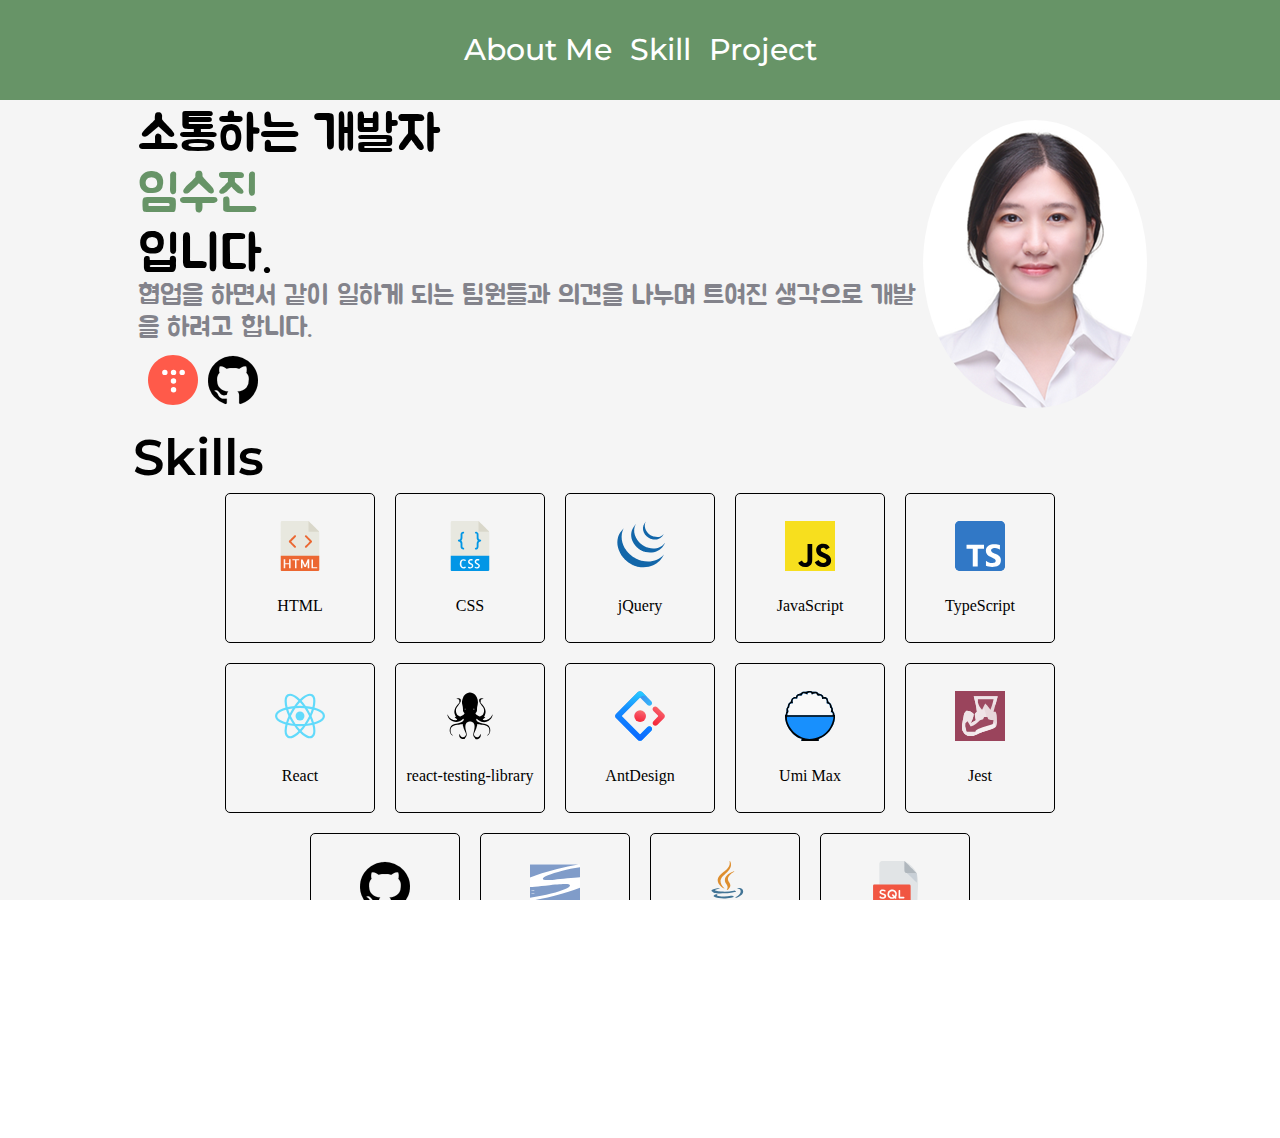
<file: index.html>
<!DOCTYPE html>
<html lang="ko-KR">
  <head>
    <meta charset="UTF-8" />
    <meta name="viewport" content="width=device-width, initial-scale=1.0" />
    <link rel="stylesheet" href="reset.css" />
    <link rel="stylesheet" href="index.css" />
    <title>Who is jin</title>
  </head>
  <body>
    <header>
      <div class="header_category">
        <span class="hd_title">jin's portfolio</span>
        <span class="hd_category_title">About Me&nbsp;</span>
        <span class="hd_category_title">Skill&nbsp;</span>
        <span class="hd_category_title">Project</span>
      </div>
    </header>
    <main>
      <div class="main_introduce_area">
        <div class="introduce_top">
          <div class="intro_left_aside_area">
            <div class="short_me">
              <p>소통하는 개발자</p>
              <p class="name">임수진</p>
              <p>입니다.</p>
            </div>
            <div class="introduce_me">
              협업을 하면서 같이 일하게 되는 팀원들과 의견을 나누며 트여진
              생각으로 개발을 하려고 합니다.
            </div>
            <div class="introduce_bottom">
              <div class="web_icon">
                <a
                  href="https://study-for-developer.tistory.com"
                  id="footerATag"
                >
                  <img src="./images/icons/t_story.svg" alt="blog"
                /></a>
              </div>
              <div class="web_icon">
                <a href="https://github.com/jinsu009" id="footerATag">
                  <img src="./images/icons/git_icon.svg" alt="git"
                /></a>
              </div>
            </div>
          </div>
          <div class="intro_right_aside_area">
            <img
              class="user_img"
              src="./images/portfolio_img.png"
              alt="sample_image"
            />
          </div>
        </div>
      </div>

      <div class="main_skills_area">
        <div class="skill_title">Skills</div>
        <div class="skill_content" id="skills"></div>
      </div>
      <div class="main_project_area">
        <div class="project_title">Project</div>

        <!-- 모바일 사이즈 - 아코디언 -->
        <ul class="faq_container"></ul>
        <!-- 일반 -->
        <div class="project_content" id="project"></div>
      </div>
    </main>
    <footer>
      <div class="footer_copyright">
        <p class="footer_email">jinjinsu_009@daum.net</p>
      </div>
    </footer>
    <script src="./data/project.js"></script>
    <script src="./index.js"></script>
  </body>
</html>
</file>
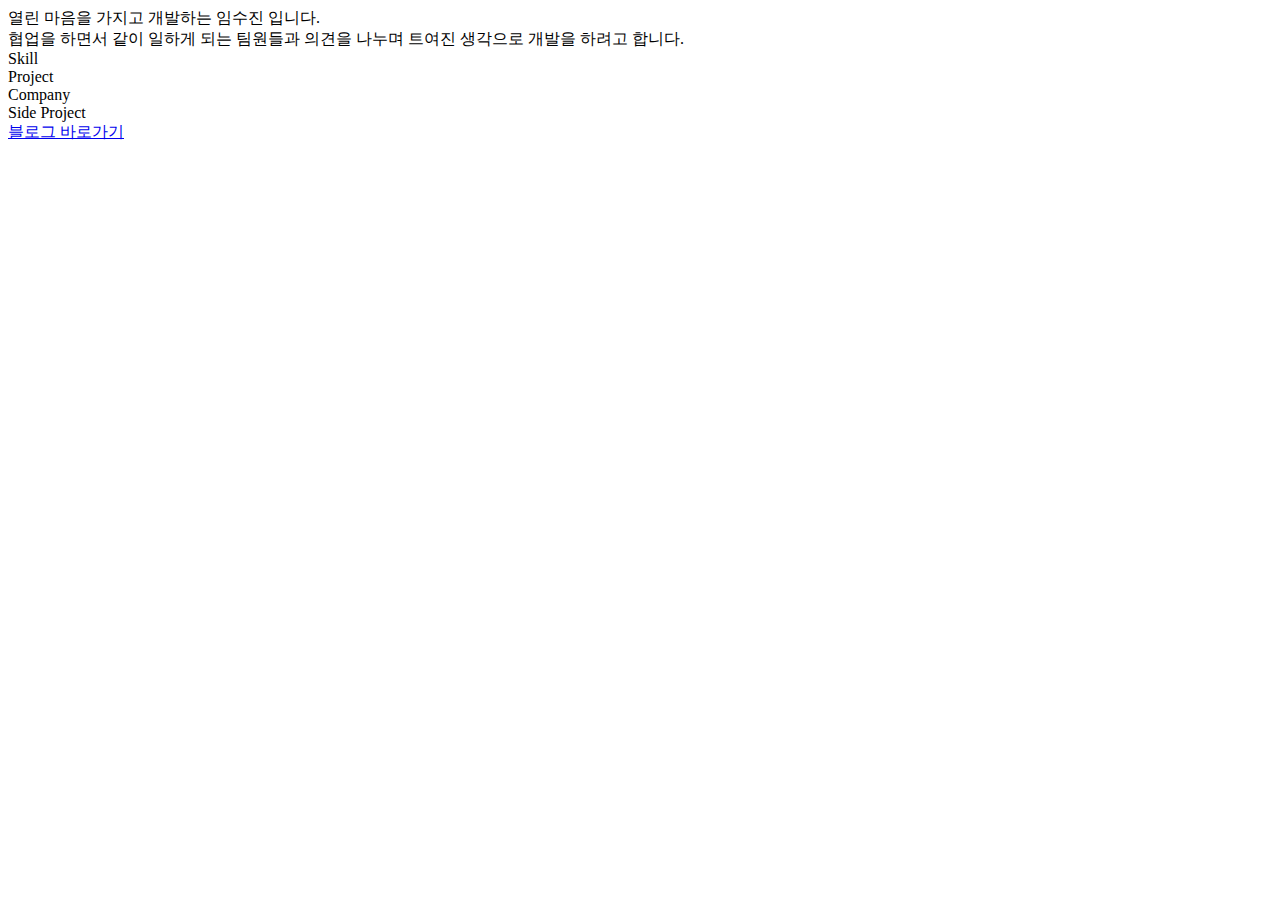
<file: temp.html>
<!DOCTYPE html>
<html lang="en">
  <head>
    <meta charset="UTF-8" />
    <meta name="viewport" content="width=device-width, initial-scale=1.0" />
    <title>Document</title>
  </head>
  <body>
    <header>
      <div class="header_text header_title">
        열린 마음을 가지고 개발하는 <span class="name">임수진</span> 입니다.
      </div>
      <div class="header_text header_content">
        협업을 하면서 같이 일하게 되는 팀원들과 의견을 나누며 트여진 생각으로
        개발을 하려고 합니다.
      </div>
    </header>
    <main>
      <div class="skill_area_wrapper">
        <div class="middle_title">Skill</div>
        <div class="skill_area" id="skill"></div>
      </div>

      <div class="project_area_wrapper">
        <div class="middle_title">Project</div>
        <div class="company_project_wrapper">
          <div class="inner_title">Company</div>
          <div class="company_project_table"></div>
        </div>
        <div class="side_project_wrapper">
          <div class="inner_title">Side Project</div>
          <div class="side_project_table"></div>
        </div>
      </div>
    </main>
    <footer>
      <div class="footer_title"></div>
      <div class="footer_content">
        <a
          href="https://study-for-developer.tistory.com"
          id="footerATag"
          class="footer_a_tag"
        >
          블로그 바로가기
        </a>
        <div id="footerIcon"></div>
      </div>
    </footer>
  </body>
</html>
</file>
<file: index.css>
@font-face {
  font-family: "Montserrat";
  src: url(./font/Montserrat/Montserrat-VariableFont_wght.ttf);
}

@font-face {
  font-family: "DotSans";
  src: url(./font/42dot_Sans/42dotSans-VariableFont_wght.ttf);
}

@font-face {
  font-family: "Jua";
  src: url(./font/Jua/Jua-Regular.ttf);
}

* {
  margin: 0;
  padding: 0;
  box-sizing: border-box;
}

body,
html {
  width: 100%;
  height: 100%;
  overflow: auto;
}

header {
  height: 100px;
  width: 100%;
  background-color: #679467;
  display: flex;
  flex-direction: row;
  justify-content: center;
  align-items: center;
}

.hd_category_title {
  display: none;
}

.hd_title {
  color: white;
  font-family: "Montserrat";
  font-size: 30px;
  font-weight: 500;
}

main {
  width: 100%;
  background-color: #f5f5f5;
  /* background-color: #94eb3e; */
  display: flex;
  flex-direction: column;
  /* align-items: center; */
}

.main_introduce_area,
.main_skills_area,
.main_project_area {
  display: flex;
  flex-direction: column;
  justify-content: center;
}

.skill_content {
  height: 100px;
  overflow: auto;
  display: flex;
  flex-direction: row;
  align-items: center;
}

.main_introduce_area {
  justify-content: stretch;
}

.short_me {
  font-size: 50px;
  font-weight: 400;
}

.name {
  margin: 10px 0px;
  color: #679467;
}

.introduce_me {
  color: #83838b;
  font-size: 15px;
  line-height: 1.2;
}

.introduce_top {
  display: flex;
  flex-direction: row;
}

.intro_left_aside_area {
  display: flex;
  flex-direction: column;
  font-family: "Jua";
  justify-content: space-around;
  box-sizing: content-box;
  padding: 5px;
}

.intro_right_aside_area {
  display: none;
  /* width: 500px;
  height: 400px;
  background-color: lightsalmon;
  display: flex;
  justify-content: center;
  align-items: center; */
}

.user_img {
  border-radius: 50%;
}

.introduce_bottom {
  display: flex;
  flex-direction: row;
  box-sizing: content-box;
  padding: 5px;
}

.web_icon {
  margin: 5px;
}

.web_icon > a > img,
.skill_icon {
  height: 50px;
  width: 50px;
}

.skill_item {
  display: none;
}

.skill_box {
  display: flex;
  flex-direction: column;
  align-items: center;
  justify-content: space-evenly;
  width: 55px;
  height: 55px;
  margin: 10px;
}

.skill_title,
.project_title {
  font-family: "Montserrat";
  font-size: 50px;
  font-weight: 600;
}

.main_introduce_area,
.main_skills_area,
.main_project_area {
  width: 100%;
}

.project_content {
  box-sizing: content-box;
  padding: 5px;
  display: flex;
  flex-direction: column;
  justify-content: center;
  align-items: center;
  font-family: "DotSans";
  font-size: 24px;
}

.company_project,
.side_project {
  margin: 5px;
  width: 100%;
  /* 
  margin-bottom: 15px;
  */
}

tr,
td {
  border: 1px solid black;
}

th,
td {
  padding: 10px;
}

th {
  font-weight: 400;
  width: 180px;
}

td {
  font-weight: 100;
}

footer {
  height: 50px;
  width: 100%;
  /* background-color: #5d8a5d; */
  background-color: #679467;
  display: flex;
  flex-direction: column;
  justify-content: center;
  align-items: flex-end;
  padding: 3px 10px 3px 0px;
}

.footer_copyright {
  color: white;
  font-family: "Montserrat";
  font-size: 25px;
  font-weight: 500;
}

/* 아코디언 css */
.faq_container {
  width: 100%;
  /* background-color: #679467; */
  display: flex;
  flex-direction: column;
  gap: 28px;
  margin: 5px auto;
  padding: 5px;
  list-style: none;
}

.faq {
  position: relative;
  background-color: #ffffff;
  border-radius: 14px;
  overflow: hidden;
  transition: 0.3s ease;
}

.faq.active {
  box-shadow: 0 2px 10px rgba(0, 0, 0, 0.1), 0 2px 10px rgba(0, 0, 0, 0.1);
}

.faq_question {
  padding: 14px;
}

.faq_title {
  margin: 0;
  font-size: 21px;
}

.faq_answer {
  max-height: 0;
  height: 500px;
  overflow: auto;
  transition: max-height 0.3s ease-in-out;
}

.faq.active .faq_answer {
  max-height: 200px;
  border-top: 1px solid silver;
  transition: max-height 0.3s ease-in-out;
}

.faq_btn {
  cursor: pointer;
  width: 28px;
  height: 28px;
  display: flex;
  justify-content: center;
  align-items: center;
  position: absolute;
  top: 14px;
  right: 14px;
  border: 0;
  border-radius: 50%;
  font-size: 21px;
}

.faq_btn:focus {
  outline: 0;
}

.faq_icon.close {
  display: none;
}

.faq.active .faq_icon.close {
  color: #000;
  display: block;
}

.faq.active .faq_icon.open {
  display: none;
}

/* 세로모드 모바일 디바이스 ( 해상도가 576px 보다 큰 화면 ) */
@media (min-width: 576px) {
  main {
    align-items: center;
  }

  .hd_title {
    display: none;
  }

  .header_category {
    display: flex;
    flex-direction: row;
    justify-content: space-between;
  }

  .hd_category_title:nth-child(even) {
    margin: 0px 10px;
  }

  .hd_category_title {
    display: block;
    color: white;
    font-family: "Montserrat";
    font-size: 30px;
    font-weight: 500;
  }

  .main_introduce_area,
  .main_skills_area,
  .main_project_area {
    display: flex;
    flex-direction: column;
    justify-content: center;
    /* box-sizing: content-box; */
    padding: 5px;
  }

  .short_me {
    font-size: 50px;
    font-weight: 400;
  }

  .intro_right_aside_area {
    display: flex;
    justify-content: center;
    align-items: center;
  }

  .introduce_me {
    color: #83838b;
    font-size: 27px;
    line-height: 1.2;
  }

  .skill_item {
    display: block;
  }

  .skill_content {
    display: flex;
    flex-direction: row;
    flex-wrap: wrap;
    justify-content: center;
    align-items: center;
    height: 100%;
  }

  .skill_title,
  .project_title {
    font-family: "Montserrat";
    font-size: 50px;
    font-weight: 600;
  }

  .skill_box {
    border: 1px solid black;
    border-radius: 5px;
    display: flex;
    flex-direction: column;
    align-items: center;
    justify-content: space-evenly;
    width: 100px;
    height: 100px;
    margin: 10px;
  }
}

/* 가로모드 모바일 디바이스 ( 해상도가 768px 보다 큰 화면 ) */
@media (min-width: 768px) {
  .hd_title {
    display: none;
  }

  .skill_box {
    width: 150px;
    height: 150px;
    margin: 10px;
  }
}

/* 태블릿 디바이스 ( 해상도가 992px 보다 큰 화면 ) */
@media (min-width: 992px) {
}

/* 데스크탑 ( 해상도가 1200px 보다 큰 화면 ) */
@media (min-width: 1200px) {
  .main_introduce_area,
  .main_skills_area,
  .main_project_area {
    display: flex;
    flex-direction: column;
    justify-content: center;
    width: 80%;
  }

  .introduce_top {
    display: flex;
    justify-content: center;
  }
}
</file>
